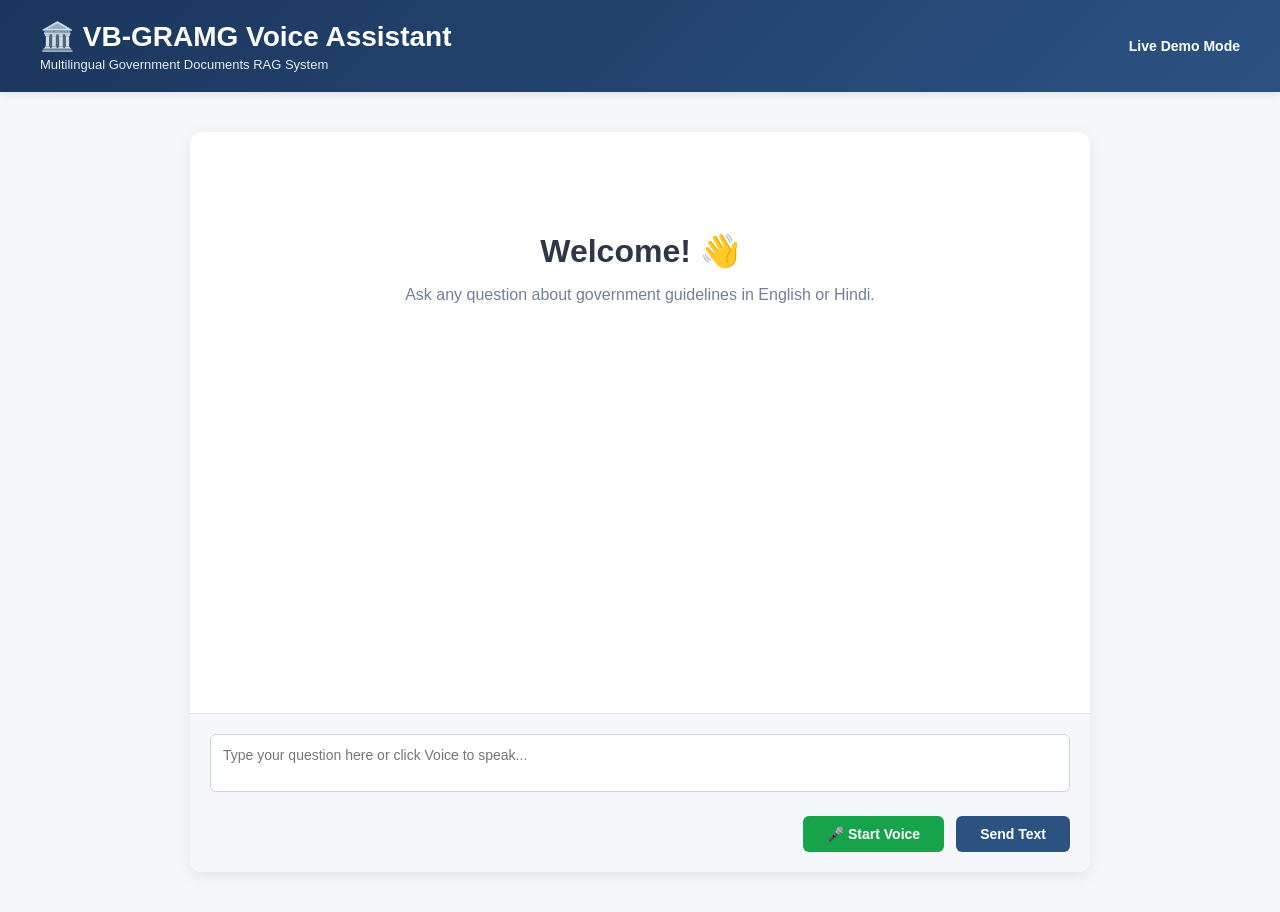
<file: frontend/legacy-vbgramg.html>
<!DOCTYPE html>
<html lang="en">

<head>
    <meta charset="UTF-8">
    <meta name="viewport" content="width=device-width, initial-scale=1.0">
    <title>VB-GRAMG - Voice RAG Assistant</title>

    <link rel="stylesheet" href="chat-style.css">

    <style>
        /* Custom styles just for our Voice features to match your theme */
        .btn-voice {
            padding: 10px 24px;
            background: #16a34a;
            color: white;
            border: none;
            border-radius: 6px;
            font-size: 14px;
            font-weight: 600;
            cursor: pointer;
            transition: all 0.2s ease;
            display: flex;
            align-items: center;
            gap: 8px;
        }

        .btn-voice:hover {
            background: #15803d;
            transform: translateY(-1px);
        }

        .btn-voice:disabled {
            opacity: 0.6;
            cursor: not-allowed;
        }

        .btn-voice.recording {
            background: #dc2626;
            animation: pulse 1.5s infinite;
        }

        @keyframes pulse {
            0% {
                opacity: 1;
            }

            50% {
                opacity: 0.8;
            }

            100% {
                opacity: 1;
            }
        }

        .input-actions {
            display: flex;
            justify-content: flex-end;
            gap: 12px;
            margin-top: 12px;
        }

        .message-sources {
            margin-top: 12px;
            padding-top: 12px;
            border-top: 1px solid rgba(0, 0, 0, 0.1);
            font-size: 12px;
            font-weight: 600;
            color: #4a5568;
        }
    </style>
</head>

<body>
    <header class="header">
        <div class="header-content">
            <div class="header-title">
                <h1>🏛️ VB-GRAMG Voice Assistant</h1>
                <p>Multilingual Government Documents RAG System</p>
            </div>
            <div class="header-user">
                <span class="user-name">Live Demo Mode</span>
            </div>
        </div>
    </header>

    <main class="main-container">
        <div class="chat-wrapper">

            <div class="messages-area" id="messagesArea">
                <div class="welcome-message">
                    <h2>Welcome! 👋</h2>
                    <p>Ask any question about government guidelines in English or Hindi.</p>
                </div>
            </div>

            <div class="input-area">
                <form class="message-form" id="chatForm">
                    <textarea class="message-input" id="questionInput"
                        placeholder="Type your question here or click Voice to speak..." rows="2"></textarea>

                    <div class="input-actions">
                        <button type="button" id="voiceBtn" class="btn-voice">🎤 Start Voice</button>
                        <button type="submit" id="sendBtn" class="btn-send">Send Text</button>
                    </div>
                </form>
            </div>
        </div>
    </main>

    <script>
        const TEXT_API_URL = 'http://127.0.0.1:8080/api/query';
        const VOICE_API_URL = 'http://127.0.0.1:8080/api/voice-query';

        const messagesArea = document.getElementById('messagesArea');
        const chatForm = document.getElementById('chatForm');
        const questionInput = document.getElementById('questionInput');
        const sendBtn = document.getElementById('sendBtn');
        const voiceBtn = document.getElementById('voiceBtn');

        let isRecording = false;
        let mediaRecorder = null;
        let audioChunks = [];

        // --- PIPER BACKEND TEXT-TO-SPEECH ---
        function playAudioResponse(audioUrl) {
            if (!audioUrl) return;

            // Create an HTML5 Audio object and play the URL sent by the backend
            const audio = new Audio(audioUrl);
            audio.play().catch(e => console.error("Error playing audio:", e));
        }

        // --- WHISPER BACKEND INTEGRATION ---
        voiceBtn.addEventListener('click', async (e) => {
            e.preventDefault();

            if (!isRecording) {
                try {
                    const stream = await navigator.mediaDevices.getUserMedia({ audio: true });
                    mediaRecorder = new MediaRecorder(stream);
                    audioChunks = [];

                    mediaRecorder.ondataavailable = (event) => audioChunks.push(event.data);

                    mediaRecorder.onstop = async () => {
                        const audioBlob = new Blob(audioChunks, { type: 'audio/wav' });
                        await sendVoiceToBackend(audioBlob);
                        stream.getTracks().forEach(track => track.stop());
                    };

                    mediaRecorder.start();
                    isRecording = true;
                    voiceBtn.innerHTML = '⏹️ Stop Recording';
                    voiceBtn.classList.add('recording');

                } catch (error) {
                    console.error('Microphone access denied:', error);
                    alert('Please allow microphone access in your browser settings.');
                }
            } else {
                mediaRecorder.stop();
                isRecording = false;
                voiceBtn.innerHTML = '🎤 Start Voice';
                voiceBtn.classList.remove('recording');
            }
        });

        async function sendVoiceToBackend(audioBlob) {
            removeWelcome();
            voiceBtn.disabled = true;
            sendBtn.disabled = true;
            voiceBtn.innerHTML = '⚙️ Transcribing...';

            try {
                const formData = new FormData();
                formData.append('audio', audioBlob, 'voice.wav');

                const response = await fetch(VOICE_API_URL, { method: 'POST', body: formData });
                const data = await response.json();

                if (data.success) {
                    addMessage(`🎤 ${data.question}`, 'user');
                    addMessage(data.response, 'assistant', data.source_documents);

                    // Play the Piper audio file!
                    if (data.audio_url) {
                        playAudioResponse(data.audio_url);
                    }
                } else {
                    // This block will catch the "Please speak only in English or Hindi" error
                    addMessage(data.error || 'Failed to process voice.', 'assistant');
                }
            } catch (error) {
                addMessage('Error connecting to backend.', 'assistant');
            } finally {
                voiceBtn.disabled = false;
                sendBtn.disabled = false;
                voiceBtn.innerHTML = '🎤 Start Voice';
            }
        }

        // --- STANDARD TEXT CHAT ---
        chatForm.addEventListener('submit', async (e) => {
            e.preventDefault();
            const question = questionInput.value.trim();
            if (!question) return;

            removeWelcome();
            addMessage(question, 'user');
            questionInput.value = '';

            sendBtn.disabled = true;
            voiceBtn.disabled = true;
            sendBtn.textContent = 'Thinking...';

            try {
                const response = await fetch(TEXT_API_URL, {
                    method: 'POST',
                    headers: { 'Content-Type': 'application/json' },
                    body: JSON.stringify({ question: question, language: 'en', top_k: 5 })
                });
                const data = await response.json();

                if (data.success) {
                    addMessage(data.response, 'assistant', data.source_documents);
                    if (data.audio_url) {
                        playAudioResponse(data.audio_url);
                    }
                } else {
                    addMessage(data.error || 'Server error', 'assistant');
                }
            } catch (error) {
                addMessage('Error connecting to server.', 'assistant');
            } finally {
                sendBtn.disabled = false;
                voiceBtn.disabled = false;
                sendBtn.textContent = 'Send Text';
            }
        });

        // --- UI HELPERS ---
        function removeWelcome() {
            const welcome = messagesArea.querySelector('.welcome-message');
            if (welcome) welcome.remove();
        }

        function addMessage(text, role, sources = []) {
            const messageDiv = document.createElement('div');
            messageDiv.className = `message ${role}`;

            let content = `<div class="message-content">${escapeHtml(text)}`;

            // Add Document Citations if available
            if (role === 'assistant' && sources && sources.length > 0) {
                content += `<div class="message-sources">📚 Sources: ${sources.join(', ')}</div>`;
            }

            content += '</div>';
            messageDiv.innerHTML = content;
            messagesArea.appendChild(messageDiv);
            messagesArea.scrollTop = messagesArea.scrollHeight;
        }

        function escapeHtml(text) {
            const div = document.createElement('div');
            div.textContent = text;
            return div.innerHTML;
        }

        // Let user press Enter to send text
        questionInput.addEventListener('keydown', (e) => {
            if (e.key === 'Enter' && !e.shiftKey) {
                e.preventDefault();
                chatForm.dispatchEvent(new Event('submit'));
            }
        });
    </script>
</body>

</html>
</file>
<file: frontend/chat-style.css>
* {
    margin: 0;
    padding: 0;
    box-sizing: border-box;
}

html,
body {
    height: 100%;
    font-family: -apple-system, BlinkMacSystemFont, 'Segoe UI', Roboto, sans-serif;
    background: #f5f7fa;
}

/* HEADER */
.header {
    background: linear-gradient(135deg, #1a365d 0%, #2c5282 100%);
    color: white;
    padding: 20px 40px;
    box-shadow: 0 2px 8px rgba(0, 0, 0, 0.1);
}

.header-content {
    max-width: 1200px;
    margin: 0 auto;
    display: flex;
    justify-content: space-between;
    align-items: center;
}

.header-title h1 {
    font-size: 28px;
    font-weight: 700;
    margin-bottom: 4px;
}

.header-title p {
    font-size: 13px;
    opacity: 0.9;
}

.header-user {
    display: flex;
    align-items: center;
    gap: 20px;
}

.user-name {
    font-size: 14px;
    font-weight: 600;
}

.btn-logout {
    padding: 8px 16px;
    background: rgba(255, 255, 255, 0.2);
    color: white;
    border: 1px solid rgba(255, 255, 255, 0.3);
    border-radius: 4px;
    font-size: 13px;
    font-weight: 600;
    cursor: pointer;
    transition: all 0.2s ease;
}

.btn-logout:hover {
    background: rgba(255, 255, 255, 0.3);
}

/* MAIN */
.main-container {
    height: calc(100vh - 80px);
    display: flex;
    align-items: center;
    justify-content: center;
    padding: 40px;
}

.chat-wrapper {
    width: 100%;
    max-width: 900px;
    height: 100%;
    background: white;
    border-radius: 12px;
    box-shadow: 0 4px 16px rgba(0, 0, 0, 0.08);
    display: flex;
    flex-direction: column;
    overflow: hidden;
}

/* MESSAGES */
.messages-area {
    flex: 1;
    overflow-y: auto;
    padding: 40px;
    display: flex;
    flex-direction: column;
    gap: 24px;
}

.welcome-message {
    text-align: center;
    padding: 60px 40px;
    color: #718096;
}

.welcome-message h2 {
    font-size: 32px;
    color: #2d3748;
    margin-bottom: 12px;
}

.welcome-message p {
    font-size: 16px;
    line-height: 1.6;
}

/* MESSAGE STYLES */
.message {
    display: flex;
    margin-bottom: 20px;
    animation: slideIn 0.3s ease-out;
}

@keyframes slideIn {
    from {
        opacity: 0;
        transform: translateY(10px);
    }

    to {
        opacity: 1;
        transform: translateY(0);
    }
}

.message.user {
    justify-content: flex-end;
}

.message.assistant {
    justify-content: flex-start;
}

.message-content {
    max-width: 70%;
    padding: 12px 16px;
    border-radius: 8px;
    word-wrap: break-word;
    line-height: 1.5;
}

.message.user .message-content {
    background: #2c5282;
    color: white;
}

.message.assistant .message-content {
    background: #edf2f7;
    color: #2d3748;
}

/* INPUT AREA */
.input-area {
    background: #f5f7fa;
    padding: 20px;
    border-top: 1px solid #e2e8f0;
}

.message-form {
    display: flex;
    flex-direction: column;
    gap: 12px;
}

.message-input {
    width: 100%;
    padding: 12px;
    border: 1px solid #cbd5e0;
    border-radius: 6px;
    font-size: 14px;
    font-family: inherit;
    resize: none;
    transition: all 0.2s ease;
}

.message-input:focus {
    outline: none;
    border-color: #2c5282;
    box-shadow: 0 0 0 3px rgba(44, 82, 130, 0.1);
}

.input-actions {
    display: flex;
    gap: 8px;
}

.btn-send {
    padding: 10px 24px;
    background: #2c5282;
    color: white;
    border: none;
    border-radius: 6px;
    font-size: 14px;
    font-weight: 600;
    cursor: pointer;
    transition: all 0.2s ease;
}

.btn-send:hover {
    background: #1a365d;
    transform: translateY(-1px);
}

.btn-send:active {
    transform: translateY(0);
}

.btn-send:disabled {
    opacity: 0.6;
    cursor: not-allowed;
}

/* SCROLLBAR */
.messages-area::-webkit-scrollbar {
    width: 6px;
}

.messages-area::-webkit-scrollbar-track {
    background: transparent;
}

.messages-area::-webkit-scrollbar-thumb {
    background: #cbd5e0;
    border-radius: 3px;
}

.messages-area::-webkit-scrollbar-thumb:hover {
    background: #a0aec0;
}

/* RESPONSIVE */
@media (max-width: 768px) {
    .header-content {
        flex-direction: column;
        gap: 16px;
    }

    .chat-wrapper {
        border-radius: 0;
    }

    .message-content {
        max-width: 85%;
    }

    .main-container {
        padding: 20px;
    }
}

/* SOURCE DOCUMENTS STYLING */
.message-sources {
    margin-top: 12px;
    padding-top: 12px;
    border-top: 1px solid rgba(0, 0, 0, 0.1);
    font-size: 12px;
    opacity: 0.8;
    font-style: italic;
}

.message-sources strong {
    display: block;
    margin-bottom: 6px;
    font-style: normal;
    opacity: 1;
}
</file>
